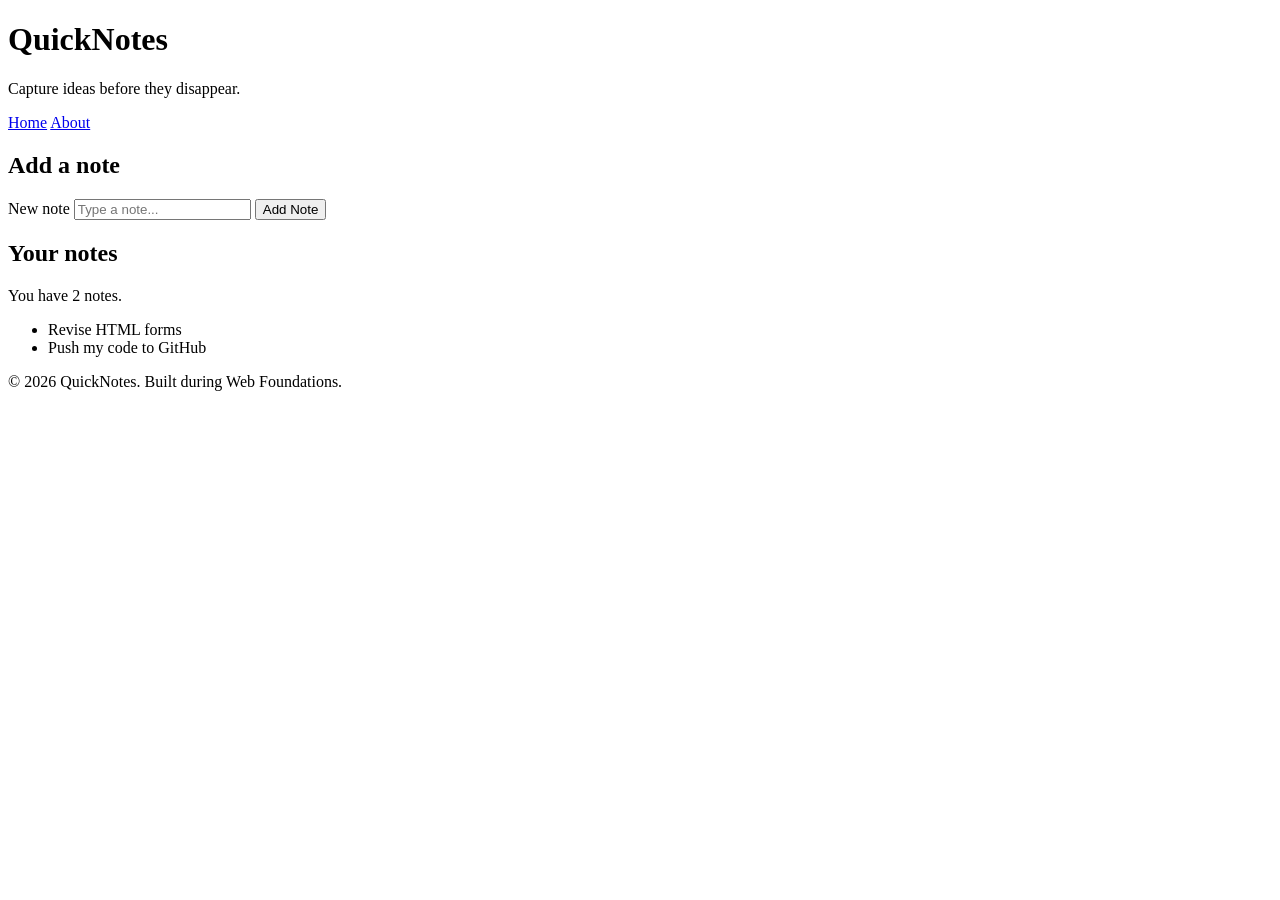
<file: day1/index.html>
<!DOCTYPE html>
<html lang="en">
  <head>
    <meta charset="UTF-8" />
    <meta name="viewport" content="width=device-width, initial-scale=1.0" />
    <title>QuickNotes</title>
  </head>
  <body>
    <header>
      <h1>QuickNotes</h1>
      <p>Capture ideas before they disappear.</p>

      <nav>
        <a href="index.html">Home</a>
        <a href="about.html">About</a>
      </nav>
    </header>

    <main>
      <section>
        <h2>Add a note</h2>
        <form id="note-form">
          <label for="note-input">New note</label>
          <input
            type="text"
            id="note-input"
            placeholder="Type a note..."
          />
          <button type="submit">Add Note</button>
        </form>
      </section>

      <section>
        <h2>Your notes</h2>
        <p id="note-count">You have 2 notes.</p>
        <ul id="notes-list">
          <li>Revise HTML forms</li>
          <li>Push my code to GitHub</li>
        </ul>
      </section>
    </main>

    <footer>
      <p>&copy; 2026 QuickNotes. Built during Web Foundations.</p>
    </footer>
  </body>
</html>
</file>
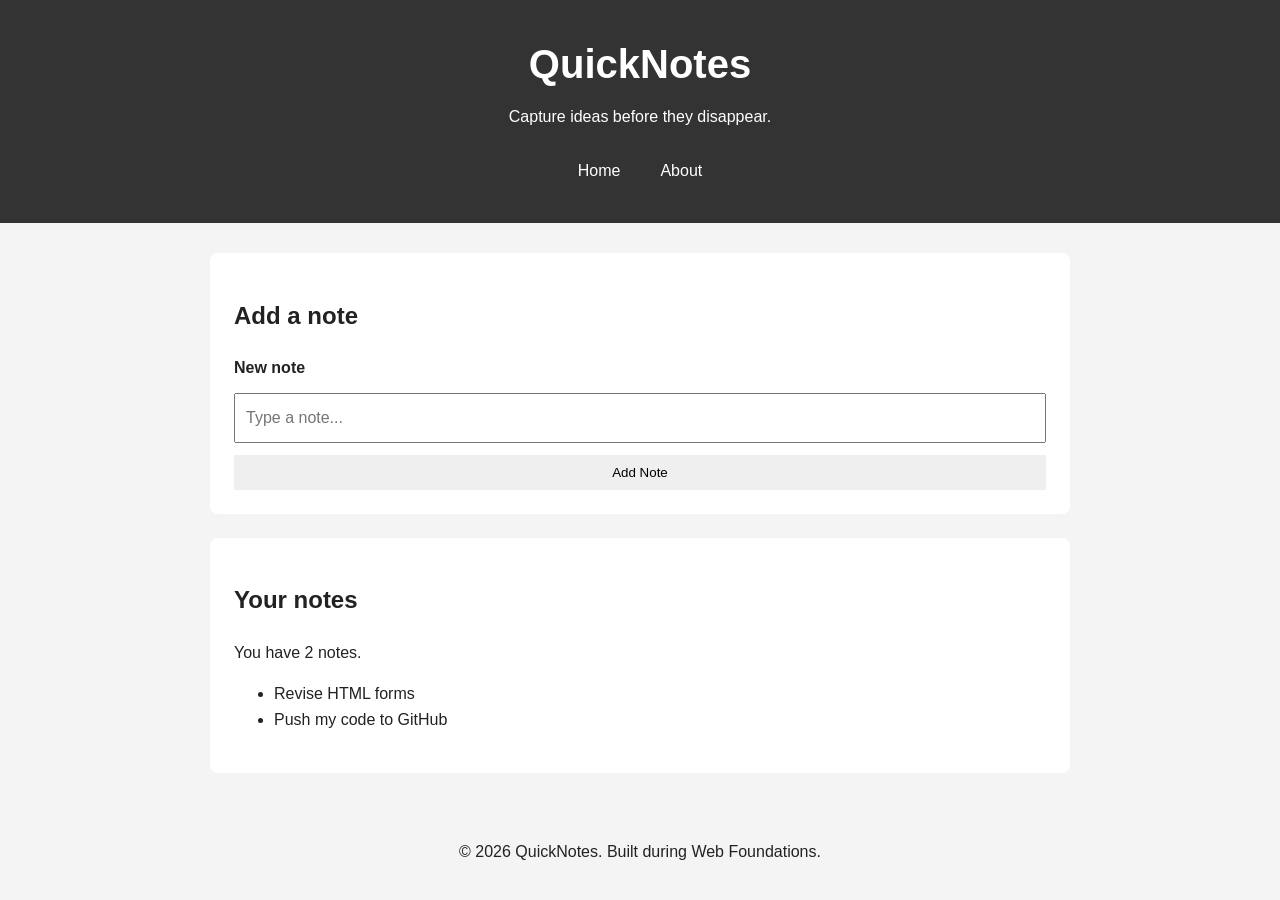
<file: day2/index.html>
<!DOCTYPE html>
<html lang="en">
  <head>
    <meta charset="UTF-8" />
    <meta name="viewport" content="width=device-width, initial-scale=1.0" />
    <title>QuickNotes</title>
    <link rel="stylesheet" href="style.css" />
  </head>
  <body>
    <header>
      <h1>QuickNotes</h1>
      <p>Capture ideas before they disappear.</p>

      <nav>
        <a href="index.html">Home</a>
        <a href="about.html">About</a>
      </nav>
    </header>

    <main>
      <section>
        <h2>Add a note</h2>
        <form id="note-form">
          <label for="note-input">New note</label>
          <input
            type="text"
            id="note-input"
            placeholder="Type a note..."
          />
          <button type="submit">Add Note</button>
        </form>
      </section>

      <section>
        <h2>Your notes</h2>
        <p id="note-count">You have 2 notes.</p>
        <ul id="notes-list">
          <li>Revise HTML forms</li>
          <li>Push my code to GitHub</li>
        </ul>
      </section>
    </main>

    <footer>
      <p>&copy; 2026 QuickNotes. Built during Web Foundations.</p>
    </footer>
  </body>
</html>
</file>
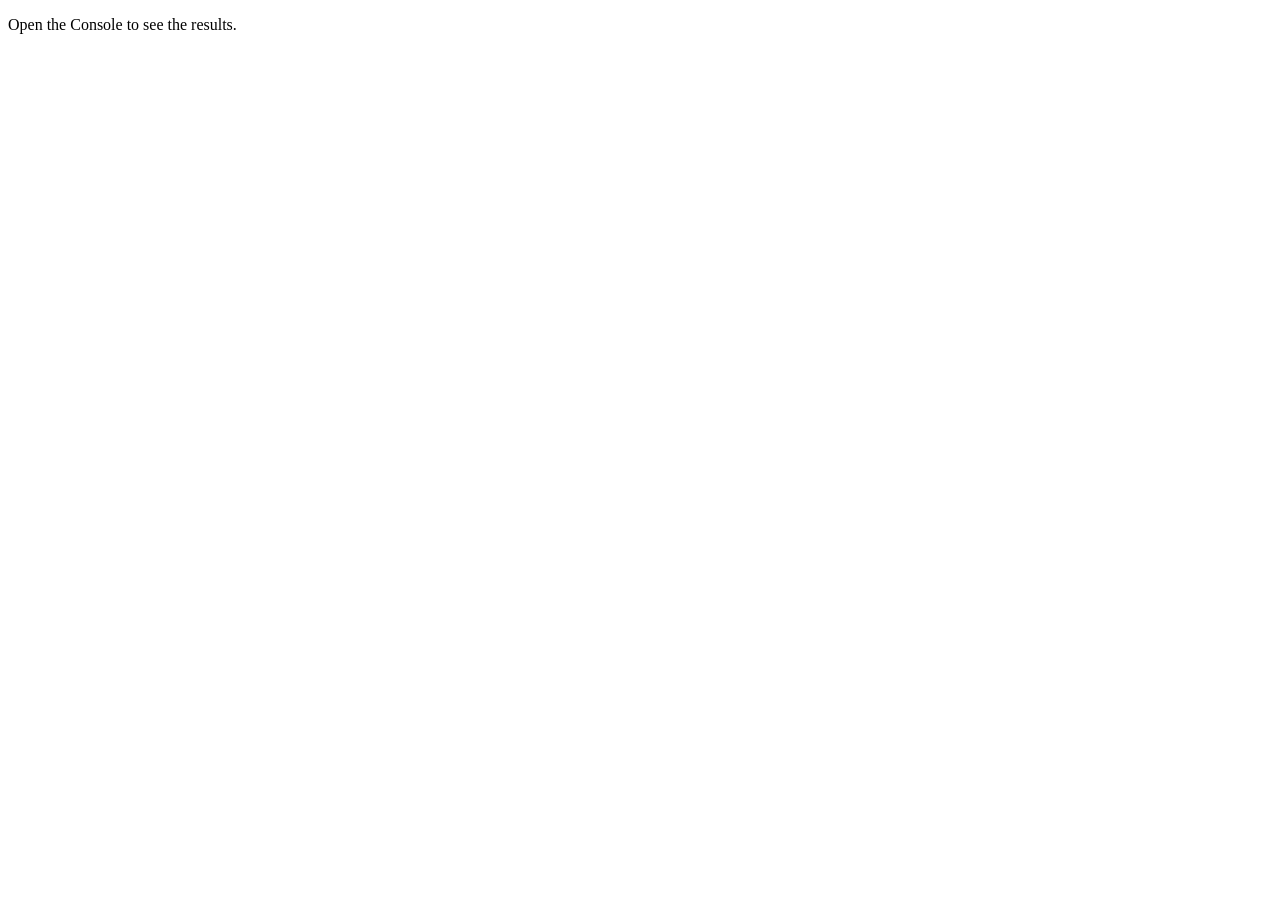
<file: day3/index.html>
<!DOCTYPE html>
<html lang="en">
  <head>
    <meta charset="UTF-8" />
    <meta name="viewport" content="width=device-width, initial-scale=1.0" />
    <title>Notes Toolkit</title>
    <script src="script.js" defer></script>
  </head>
  <body>
    <p>Open the Console to see the results.</p>
  </body>
</html>
</file>
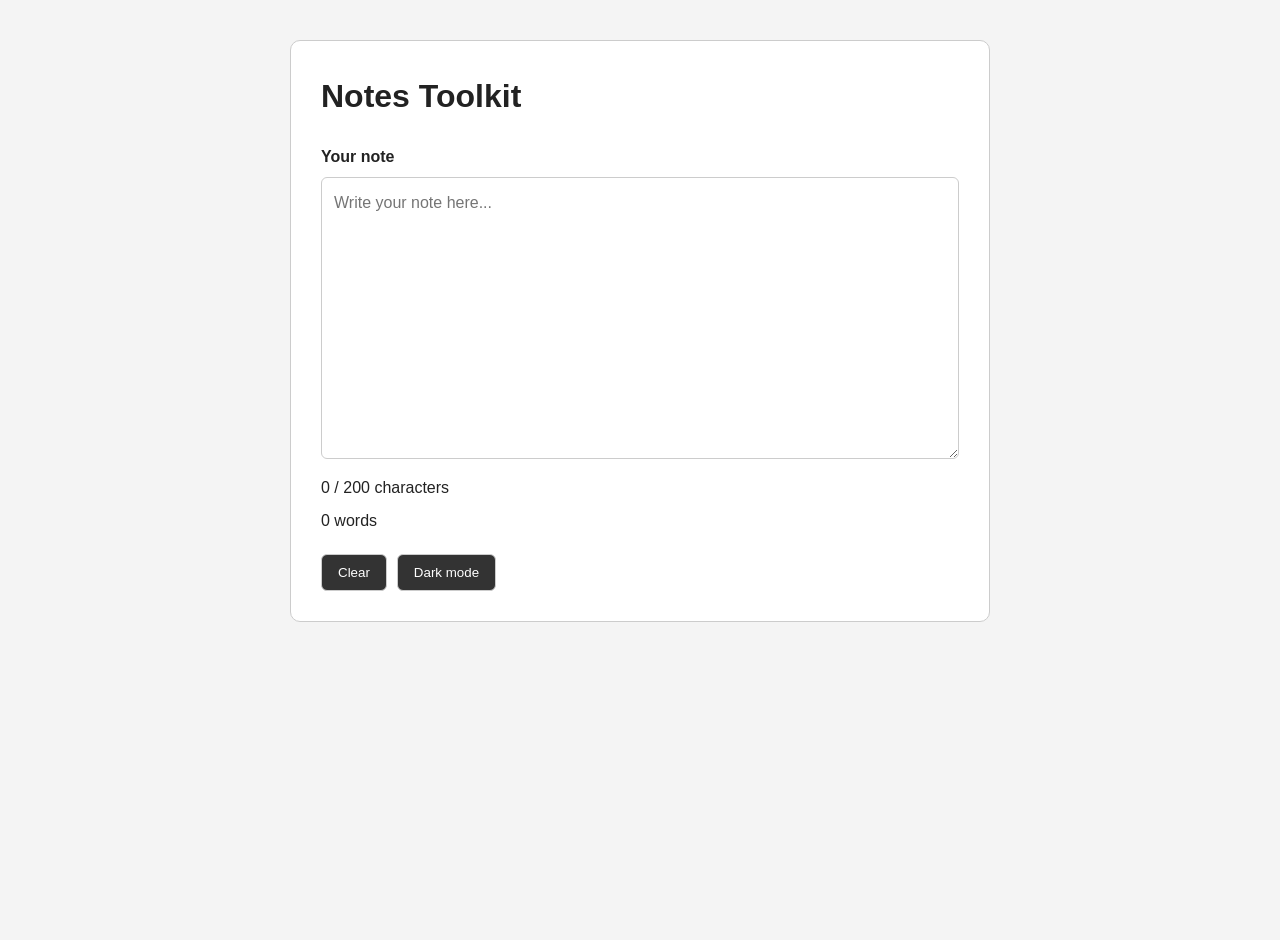
<file: day4/index.html>
<!DOCTYPE html>
<html lang="en">
  <head>
    <meta charset="UTF-8" />
    <meta name="viewport" content="width=device-width, initial-scale=1.0" />
    <title>Notes Toolkit</title>
    <link rel="stylesheet" href="style.css" />
    <script src="script.js" defer></script>
  </head>
  <body>
    <main>
      <h1>Notes Toolkit</h1>

      <label for="note-text">Your note</label>
      <textarea
        id="note-text"
        rows="10"
        maxlength="200"
        placeholder="Write your note here..."
      ></textarea>

      <p id="char-count">0 / 200 characters</p>
      <p id="word-count">0 words</p>

      <div class="actions">
        <button id="clear-btn" type="button">Clear</button>
        <button id="theme-toggle" type="button">Dark mode</button>
      </div>
    </main>
  </body>
</html>
</file>
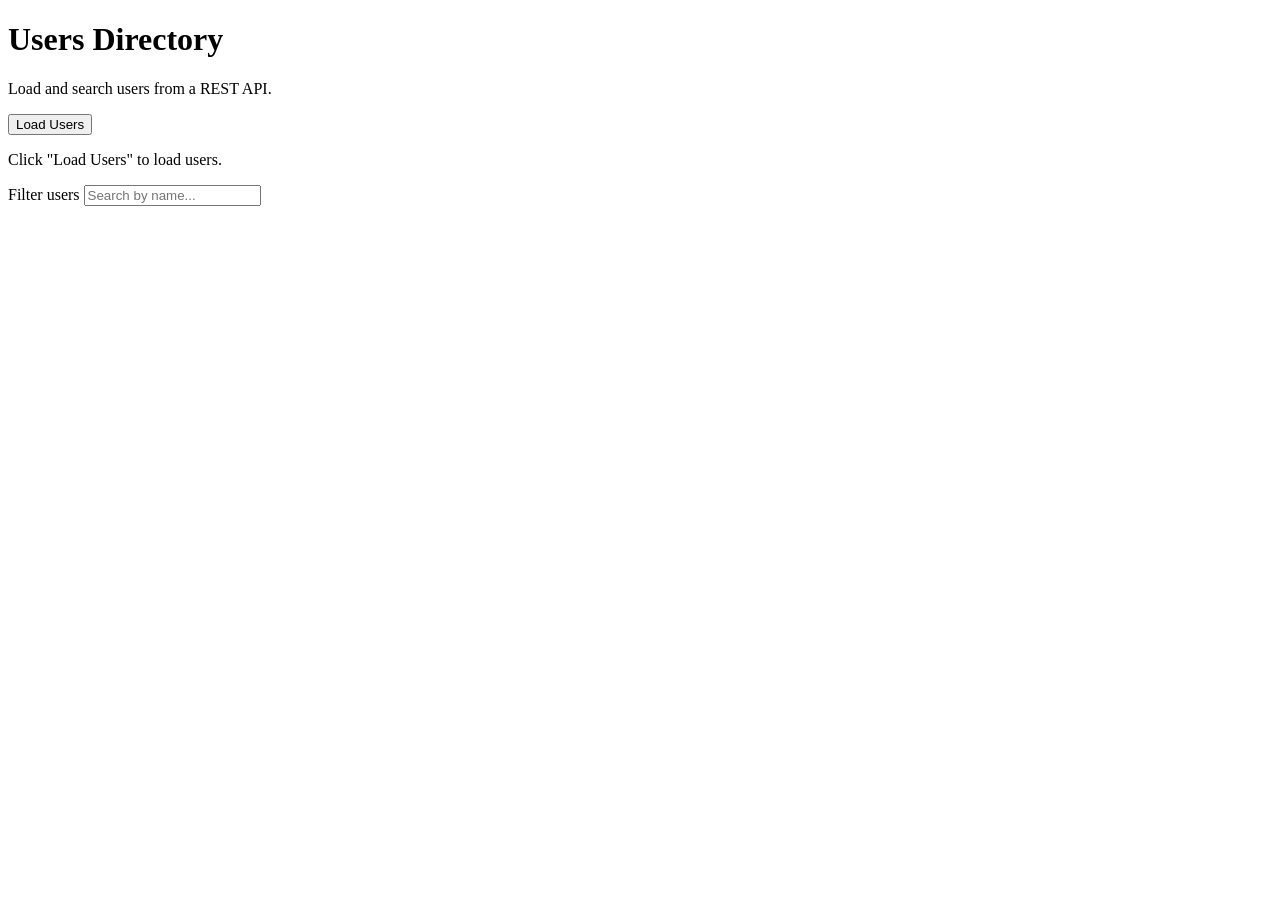
<file: day5/index.html>
<!DOCTYPE html>
<html lang="en">
  <head>
    <meta charset="UTF-8" />
    <meta name="viewport" content="width=device-width, initial-scale=1.0" />
    <title>Day 5 - Users API</title>
    <script src="users.js" defer></script>
  </head>

  <body>
    <header>
      <h1>Users Directory</h1>
      <p>Load and search users from a REST API.</p>
    </header>

    <main>
      <button id="load-users" type="button">Load Users</button>

      <p id="status">Click "Load Users" to load users.</p>

      <label for="filter-input">Filter users</label>
      <input
        type="search"
        id="filter-input"
        placeholder="Search by name..."
      />

      <ul id="users-list"></ul>
    </main>
  </body>
</html>
</file>
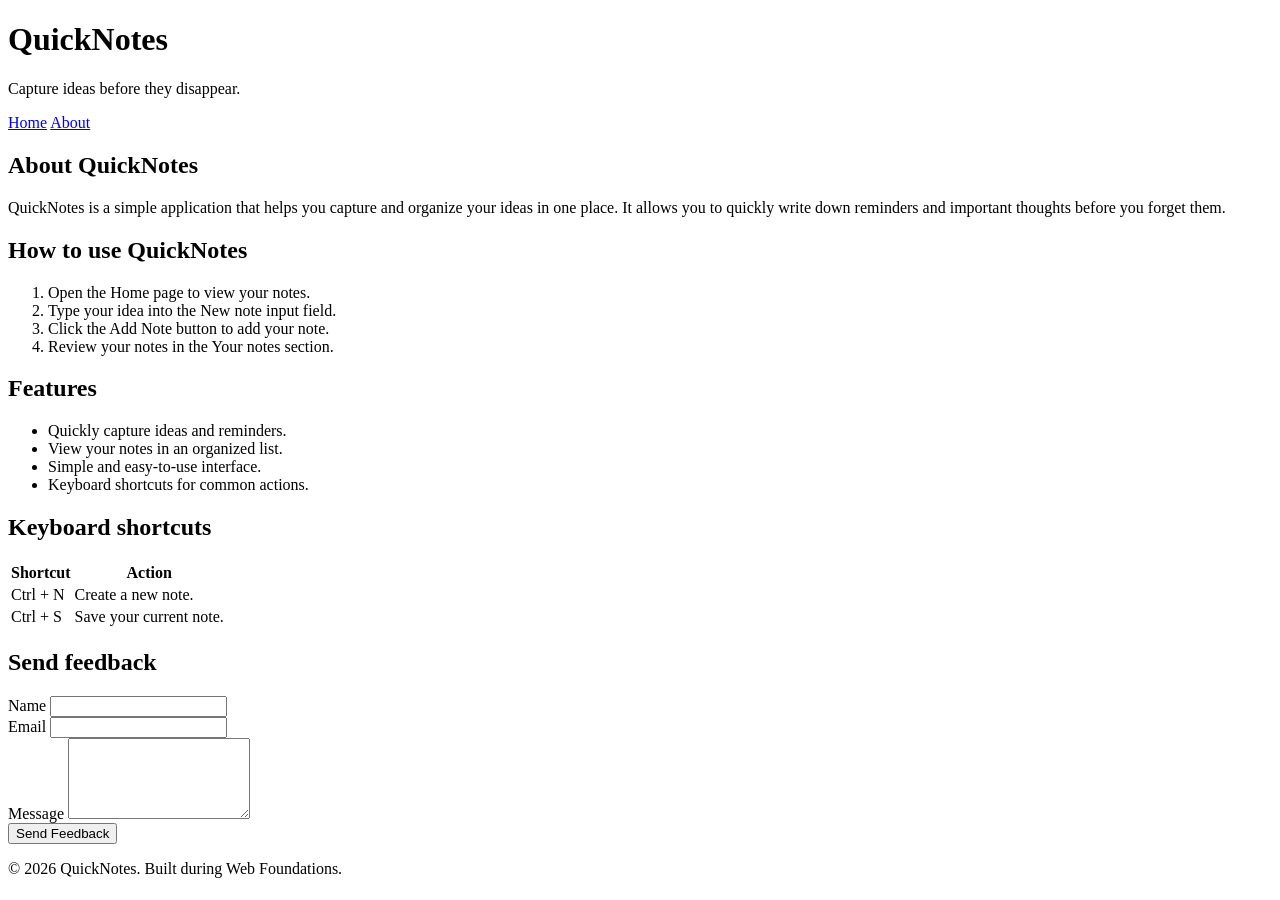
<file: day1/about.html>
<!DOCTYPE html>
<html lang="en">
  <head>
    <meta charset="UTF-8" />
    <meta name="viewport" content="width=device-width, initial-scale=1.0" />
    <title>About QuickNotes</title>
  </head>
  <body>
    <header>
      <h1>QuickNotes</h1>
      <p>Capture ideas before they disappear.</p>

      <nav>
        <a href="index.html">Home</a>
        <a href="about.html">About</a>
      </nav>
    </header>

    <main>
      <h2>About QuickNotes</h2>

      <p>
        QuickNotes is a simple application that helps you capture
        and organize your ideas in one place.
        It allows you to quickly write down reminders and
        important thoughts before you forget them.
      </p>

      <section>
        <h2>How to use QuickNotes</h2>
        <ol>
          <li>Open the Home page to view your notes.</li>
          <li>Type your idea into the New note input field.</li>
          <li>Click the Add Note button to add your note.</li>
          <li>Review your notes in the Your notes section.</li>
        </ol>
      </section>

      <section>
        <h2>Features</h2>
        <ul>
          <li>Quickly capture ideas and reminders.</li>
          <li>View your notes in an organized list.</li>
          <li>Simple and easy-to-use interface.</li>
          <li>Keyboard shortcuts for common actions.</li>
        </ul>
      </section>

      <section>
        <h2>Keyboard shortcuts</h2>

        <table>
          <thead>
            <tr>
              <th>Shortcut</th>
              <th>Action</th>
            </tr>
          </thead>
          <tbody>
            <tr>
              <td>Ctrl + N</td>
              <td>Create a new note.</td>
            </tr>
            <tr>
              <td>Ctrl + S</td>
              <td>Save your current note.</td>
            </tr>
          </tbody>
        </table>
      </section>

      <section>
        <h2>Send feedback</h2>

        <form action="#" method="post">
          <div>
            <label for="name">Name</label>
            <input
              type="text"
              id="name"
              name="name"
              required
            />
          </div>

          <div>
            <label for="email">Email</label>
            <input
              type="email"
              id="email"
              name="email"
              required
            />
          </div>

          <div>
            <label for="message">Message</label>
            <textarea
              id="message"
              name="message"
              rows="5"
              required
            ></textarea>
          </div>

          <button type="submit">Send Feedback</button>
        </form>
      </section>
    </main>

    <footer>
      <p>&copy; 2026 QuickNotes. Built during Web Foundations.</p>
    </footer>
  </body>
</html>
</file>
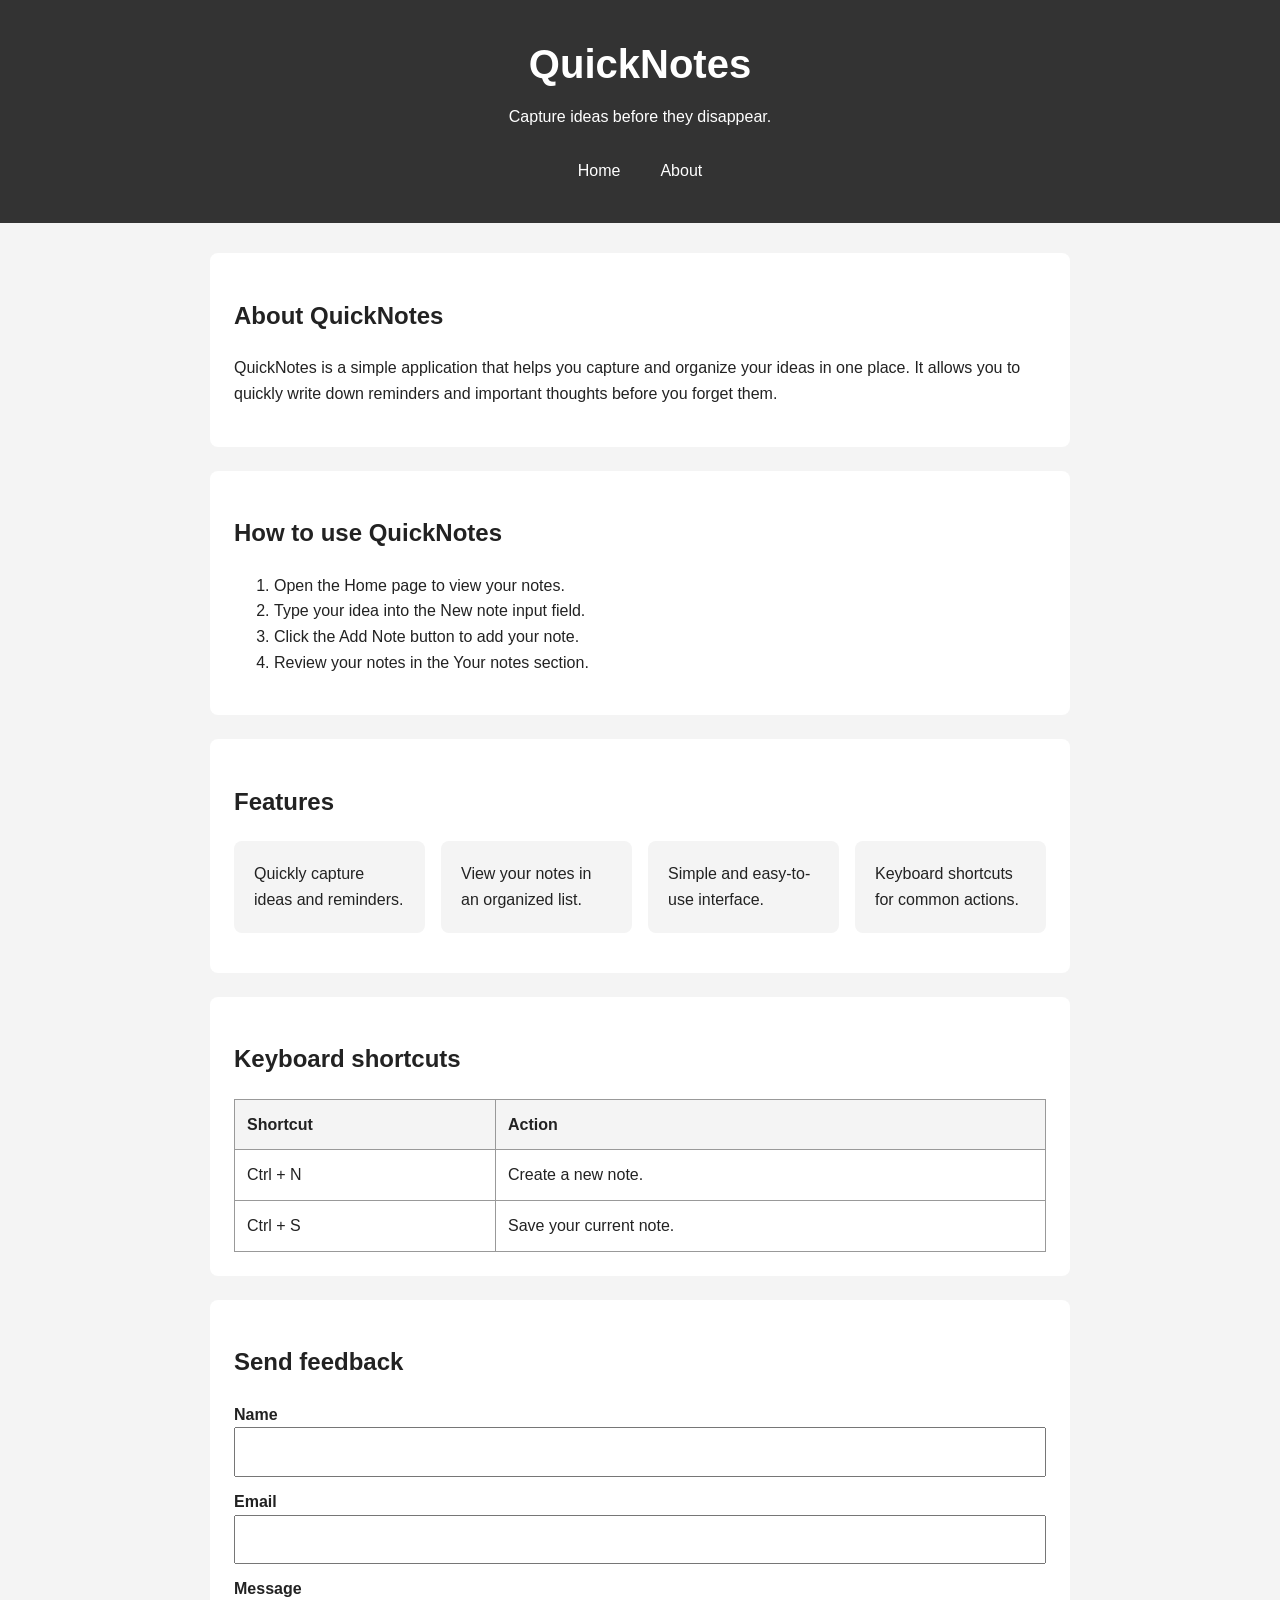
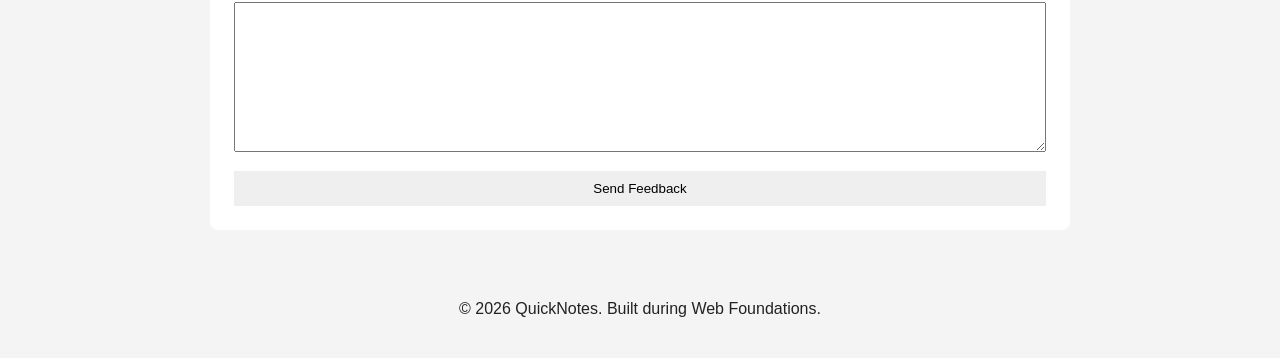
<file: day2/about.html>
<!DOCTYPE html>
<html lang="en">
  <head>
    <meta charset="UTF-8" />
    <meta name="viewport" content="width=device-width, initial-scale=1.0" />
    <title>About QuickNotes</title>
    <link rel="stylesheet" href="style.css" />
  </head>
  <body>
    <header>
      <h1>QuickNotes</h1>
      <p>Capture ideas before they disappear.</p>

      <nav>
        <a href="index.html">Home</a>
        <a href="about.html">About</a>
      </nav>
    </header>

    <main>
      <section>
        <h2>About QuickNotes</h2>

        <p>
          QuickNotes is a simple application that helps you capture
          and organize your ideas in one place.
          It allows you to quickly write down reminders and
          important thoughts before you forget them.
        </p>
      </section>

      <section>
        <h2>How to use QuickNotes</h2>
        <ol>
          <li>Open the Home page to view your notes.</li>
          <li>Type your idea into the New note input field.</li>
          <li>Click the Add Note button to add your note.</li>
          <li>Review your notes in the Your notes section.</li>
        </ol>
      </section>

      <section>
        <h2>Features</h2>
        <ul class="features">
          <li>Quickly capture ideas and reminders.</li>
          <li>View your notes in an organized list.</li>
          <li>Simple and easy-to-use interface.</li>
          <li>Keyboard shortcuts for common actions.</li>
        </ul>
      </section>

      <section>
        <h2>Keyboard shortcuts</h2>

        <table>
          <thead>
            <tr>
              <th>Shortcut</th>
              <th>Action</th>
            </tr>
          </thead>
          <tbody>
            <tr>
              <td>Ctrl + N</td>
              <td>Create a new note.</td>
            </tr>
            <tr>
              <td>Ctrl + S</td>
              <td>Save your current note.</td>
            </tr>
          </tbody>
        </table>
      </section>

      <section>
        <h2>Send feedback</h2>

        <form action="#" method="post">
          <div>
            <label for="name">Name</label>
            <input
              type="text"
              id="name"
              name="name"
              required
            />
          </div>

          <div>
            <label for="email">Email</label>
            <input
              type="email"
              id="email"
              name="email"
              required
            />
          </div>

          <div>
            <label for="message">Message</label>
            <textarea
              id="message"
              name="message"
              rows="5"
              required
            ></textarea>
          </div>

          <button type="submit">Send Feedback</button>
        </form>
      </section>
    </main>

    <footer>
      <p>&copy; 2026 QuickNotes. Built during Web Foundations.</p>
    </footer>
  </body>
</html>
</file>
<file: day2/style.css>
/* Box-sizing reset */
* {
    box-sizing: border-box;
  }
  
  /* Base styles */
  body {
    margin: 0;
    font-family: Arial, sans-serif;
    line-height: 1.6;
    background-color: #f4f4f4;
    color: #222;
  }
  
  /* Header */
  header {
    background-color: #333;
    color: white;
    text-align: center;
    padding: 32px 20px;
  }
  
  header h1 {
    margin: 0;
    font-size: 2.5rem;
  }
  
  header p {
    margin: 8px 0 20px;
  }
  
  /* Navigation */
  nav {
    display: flex;
    justify-content: center;
    gap: 16px;
  }
  
  nav a {
    color: white;
    text-decoration: none;
    padding: 8px 12px;
    transition: background-color 0.3s ease;
  }
  
  nav a:hover {
    background-color: #555;
    text-decoration: underline;
  }
  
  /* Main content */
  main {
    max-width: 900px;
    margin: 30px auto;
    padding: 0 20px;
  }
  
  section {
    background-color: white;
    padding: 24px;
    margin-bottom: 24px;
    border-radius: 8px;
  }
  
  /* Features grid */
  .features {
    display: grid;
    grid-template-columns: repeat(auto-fit, minmax(180px, 1fr));
    gap: 16px;
    padding: 0;
    list-style: none;
  }
  
  .features li {
    background-color: #f4f4f4;
    padding: 20px;
    border-radius: 8px;
  }
  
  /* Shortcuts table */
  table {
    width: 100%;
    border-collapse: collapse;
  }
  
  th,
  td {
    border: 1px solid #999;
    padding: 12px;
    text-align: left;
  }
  
  th {
    background-color: #f4f4f4;
  }
  
  /* Feedback form */
  form {
    display: flex;
    flex-direction: column;
    gap: 12px;
  }
  
  form label {
    font-weight: bold;
  }
  
  form input,
  form textarea {
    width: 100%;
    padding: 10px;
    font: inherit;
  }
  
  form textarea {
    resize: vertical;
  }
  
  /* Buttons */
  button {
    padding: 10px 16px;
    border: none;
    cursor: pointer;
    transition: background-color 0.3s ease, transform 0.2s ease;
  }
  
  button:hover {
    background-color: #ddd;
    transform: translateY(-2px);
  }
  
  /* Footer */
  footer {
    text-align: center;
    padding: 20px;
  }
  
  /* Small screens */
  @media (max-width: 600px) {
    header {
      padding: 20px 12px;
    }
  
    header h1 {
      font-size: 2rem;
    }
  
    main {
      padding: 0 12px;
    }
  
    nav {
      gap: 8px;
    }
  }
</file>
<file: day4/style.css>
:root {
  --bg-color: #f4f4f4;
  --text-color: #222;
  --card-color: #ffffff;
  --border-color: #ccc;
  --button-bg: #333;
  --button-text: #ffffff;
  --warning-color: orange;
  --over-color: red;
}

body.dark {
  --bg-color: #1f1f1f;
  --text-color: #f5f5f5;
  --card-color: #2d2d2d;
  --border-color: #555;
  --button-bg: #f5f5f5;
  --button-text: #222;
  --warning-color: #ffb347;
  --over-color: #ff6666;
}

* {
  box-sizing: border-box;
}

body {
  margin: 0;
  min-height: 100vh;
  font-family: Arial, sans-serif;
  line-height: 1.6;
  background-color: var(--bg-color);
  color: var(--text-color);
}

main {
  max-width: 700px;
  margin: 40px auto;
  padding: 30px;
  background-color: var(--card-color);
  border: 1px solid var(--border-color);
  border-radius: 10px;
}

h1 {
  margin-top: 0;
}

label {
  display: block;
  margin-bottom: 8px;
  font-weight: bold;
}

textarea {
  width: 100%;
  padding: 12px;
  font: inherit;
  color: var(--text-color);
  background-color: var(--card-color);
  border: 1px solid var(--border-color);
  border-radius: 6px;
  resize: vertical;
}

#char-count,
#word-count {
  margin: 8px 0;
}

.warning {
  color: var(--warning-color);
}

.over {
  color: var(--over-color);
  font-weight: bold;
}

.actions {
  display: flex;
  gap: 10px;
  margin-top: 20px;
}

button {
  padding: 10px 16px;
  border: 1px solid var(--border-color);
  border-radius: 6px;
  background-color: var(--button-bg);
  color: var(--button-text);
  cursor: pointer;
}

button:hover {
  opacity: 0.85;
}
</file>
